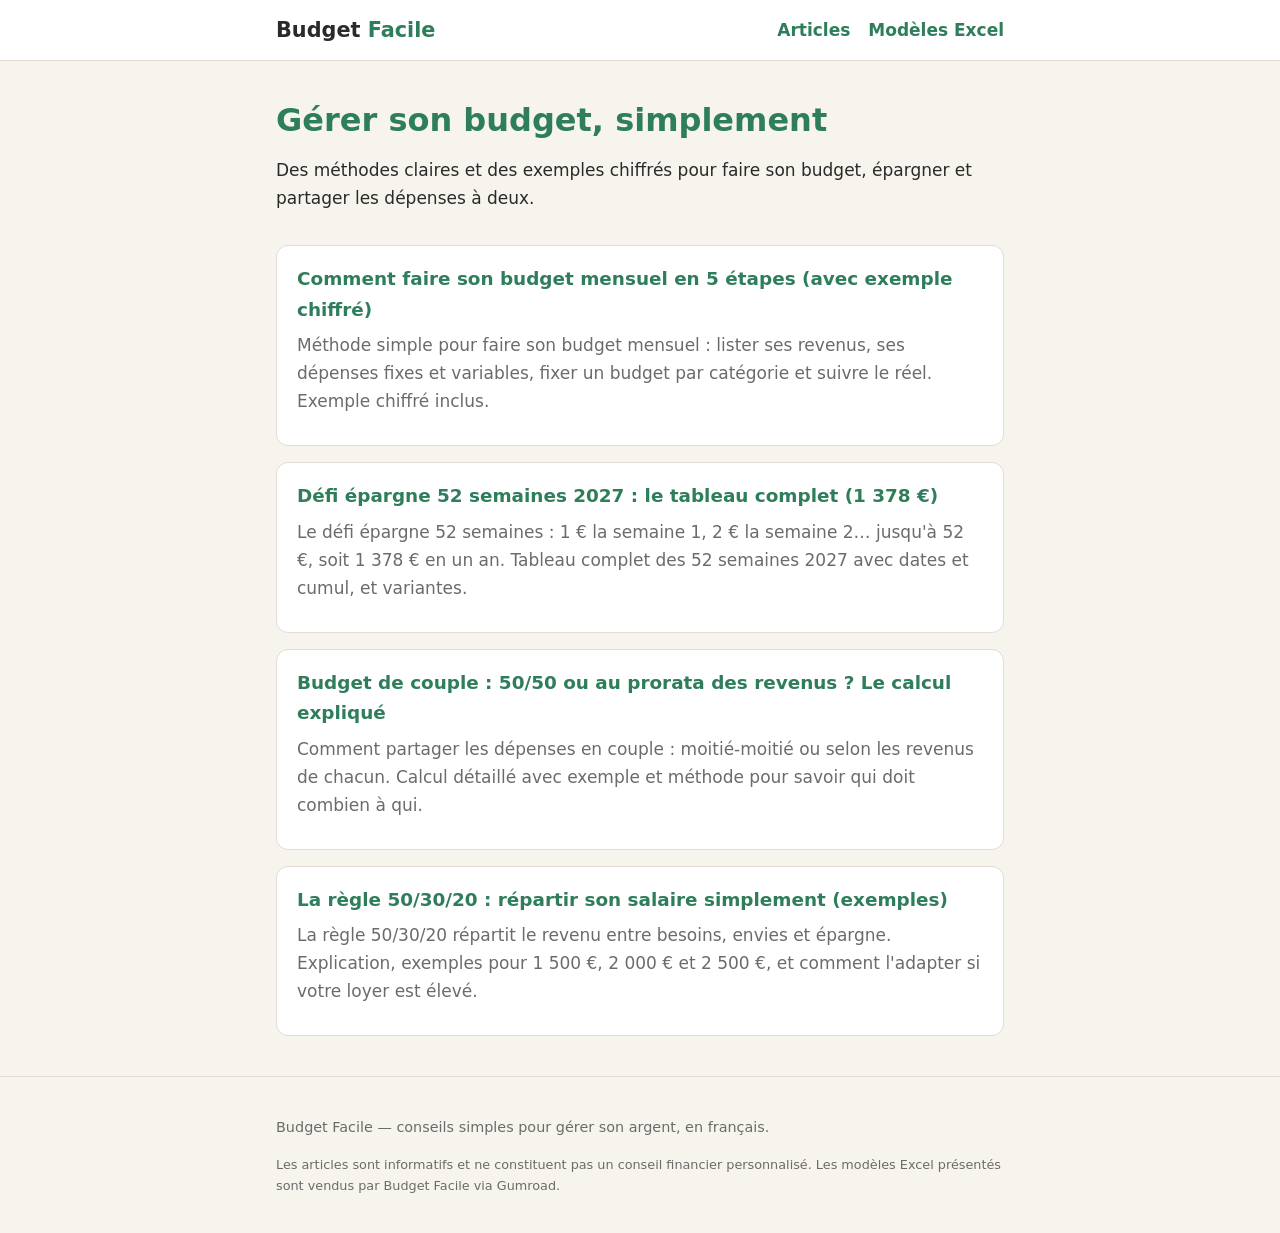
<file: index.html>
<!doctype html>
<html lang="fr">
<head>
<meta charset="utf-8">
<meta name="viewport" content="width=device-width, initial-scale=1">
<title>Budget Facile — conseils simples pour gérer son budget</title>
<meta name="description" content="Méthodes et exemples chiffrés pour faire son budget mensuel, épargner et gérer l&#x27;argent en couple.">
<link rel="canonical" href="https://budgetfacile.github.io/index.html">
<meta property="og:title" content="Budget Facile — conseils simples pour gérer son budget">
<meta property="og:description" content="Méthodes et exemples chiffrés pour faire son budget mensuel, épargner et gérer l&#x27;argent en couple.">
<meta property="og:type" content="website">
<link rel="stylesheet" href="style.css">
</head>
<body>
<header class="entete"><div class="conteneur">
<a class="logo" href="index.html">Budget <span>Facile</span></a>
<nav><a href="index.html">Articles</a><a href="modeles.html">Modèles Excel</a></nav>
</div></header>
<main class="conteneur">
<section class="intro"><h1>Gérer son budget, simplement</h1><p>Des méthodes claires et des exemples chiffrés pour faire son budget, épargner et partager les dépenses à deux.</p></section><section class="grille"><a class="carte" href="articles/comment-faire-son-budget-mensuel.html"><h2>Comment faire son budget mensuel en 5 étapes (avec exemple chiffré)</h2><p>Méthode simple pour faire son budget mensuel : lister ses revenus, ses dépenses fixes et variables, fixer un budget par catégorie et suivre le réel. Exemple chiffré inclus.</p></a><a class="carte" href="articles/defi-epargne-52-semaines.html"><h2>Défi épargne 52 semaines 2027 : le tableau complet (1 378 €)</h2><p>Le défi épargne 52 semaines : 1 € la semaine 1, 2 € la semaine 2… jusqu&#x27;à 52 €, soit 1 378 € en un an. Tableau complet des 52 semaines 2027 avec dates et cumul, et variantes.</p></a><a class="carte" href="articles/budget-couple-50-50-ou-prorata.html"><h2>Budget de couple : 50/50 ou au prorata des revenus ? Le calcul expliqué</h2><p>Comment partager les dépenses en couple : moitié-moitié ou selon les revenus de chacun. Calcul détaillé avec exemple et méthode pour savoir qui doit combien à qui.</p></a><a class="carte" href="articles/regle-50-30-20.html"><h2>La règle 50/30/20 : répartir son salaire simplement (exemples)</h2><p>La règle 50/30/20 répartit le revenu entre besoins, envies et épargne. Explication, exemples pour 1 500 €, 2 000 € et 2 500 €, et comment l&#x27;adapter si votre loyer est élevé.</p></a></section>
</main>
<footer class="pied"><div class="conteneur">
<p>Budget Facile — conseils simples pour gérer son argent, en français.</p>
<p class="petit">Les articles sont informatifs et ne constituent pas un conseil financier personnalisé.
Les modèles Excel présentés sont vendus par Budget Facile via Gumroad.</p>
</div></footer>
</body>
</html>
</file>
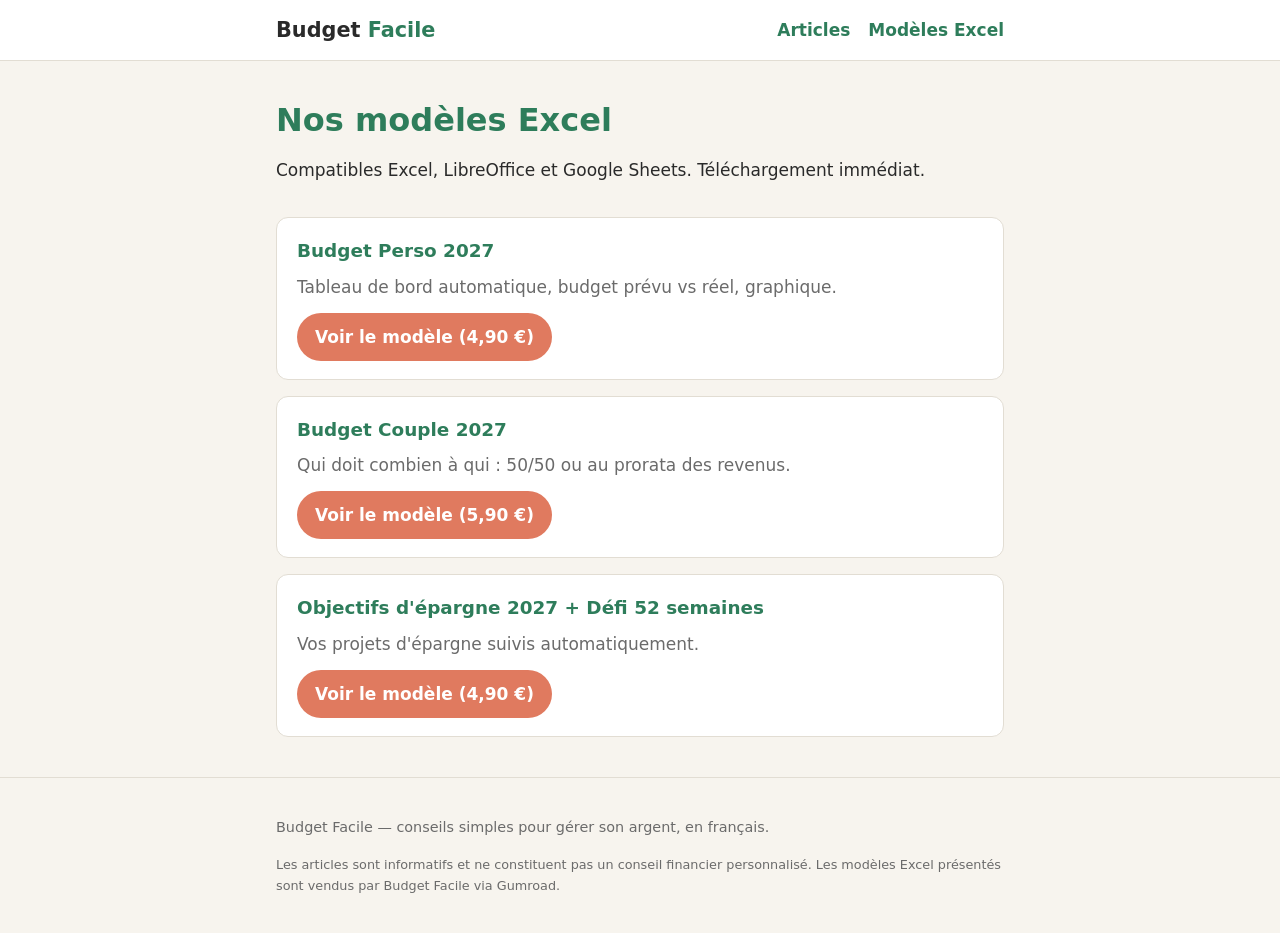
<file: modeles.html>
<!doctype html>
<html lang="fr">
<head>
<meta charset="utf-8">
<meta name="viewport" content="width=device-width, initial-scale=1">
<title>Modèles Excel de budget en français — Budget Facile</title>
<meta name="description" content="Modèles Excel prêts à l&#x27;emploi : budget perso, budget couple, objectifs d&#x27;épargne.">
<link rel="canonical" href="https://budgetfacile.github.io/modeles.html">
<meta property="og:title" content="Modèles Excel de budget en français — Budget Facile">
<meta property="og:description" content="Modèles Excel prêts à l&#x27;emploi : budget perso, budget couple, objectifs d&#x27;épargne.">
<meta property="og:type" content="website">
<link rel="stylesheet" href="style.css">
</head>
<body>
<header class="entete"><div class="conteneur">
<a class="logo" href="index.html">Budget <span>Facile</span></a>
<nav><a href="index.html">Articles</a><a href="modeles.html">Modèles Excel</a></nav>
</div></header>
<main class="conteneur">
<section class="intro"><h1>Nos modèles Excel</h1><p>Compatibles Excel, LibreOffice et Google Sheets. Téléchargement immédiat.</p></section><section class="grille"><div class="carte"><h2>Budget Perso 2027</h2><p>Tableau de bord automatique, budget prévu vs réel, graphique.</p><a class="bouton" href="https://killian862.gumroad.com/l/yvxxh">Voir le modèle (4,90 €)</a></div><div class="carte"><h2>Budget Couple 2027</h2><p>Qui doit combien à qui : 50/50 ou au prorata des revenus.</p><a class="bouton" href="https://killian862.gumroad.com/l/vuuox">Voir le modèle (5,90 €)</a></div><div class="carte"><h2>Objectifs d&#x27;épargne 2027 + Défi 52 semaines</h2><p>Vos projets d&#x27;épargne suivis automatiquement.</p><a class="bouton" href="https://killian862.gumroad.com/l/zaabhp">Voir le modèle (4,90 €)</a></div></section>
</main>
<footer class="pied"><div class="conteneur">
<p>Budget Facile — conseils simples pour gérer son argent, en français.</p>
<p class="petit">Les articles sont informatifs et ne constituent pas un conseil financier personnalisé.
Les modèles Excel présentés sont vendus par Budget Facile via Gumroad.</p>
</div></footer>
</body>
</html>
</file>
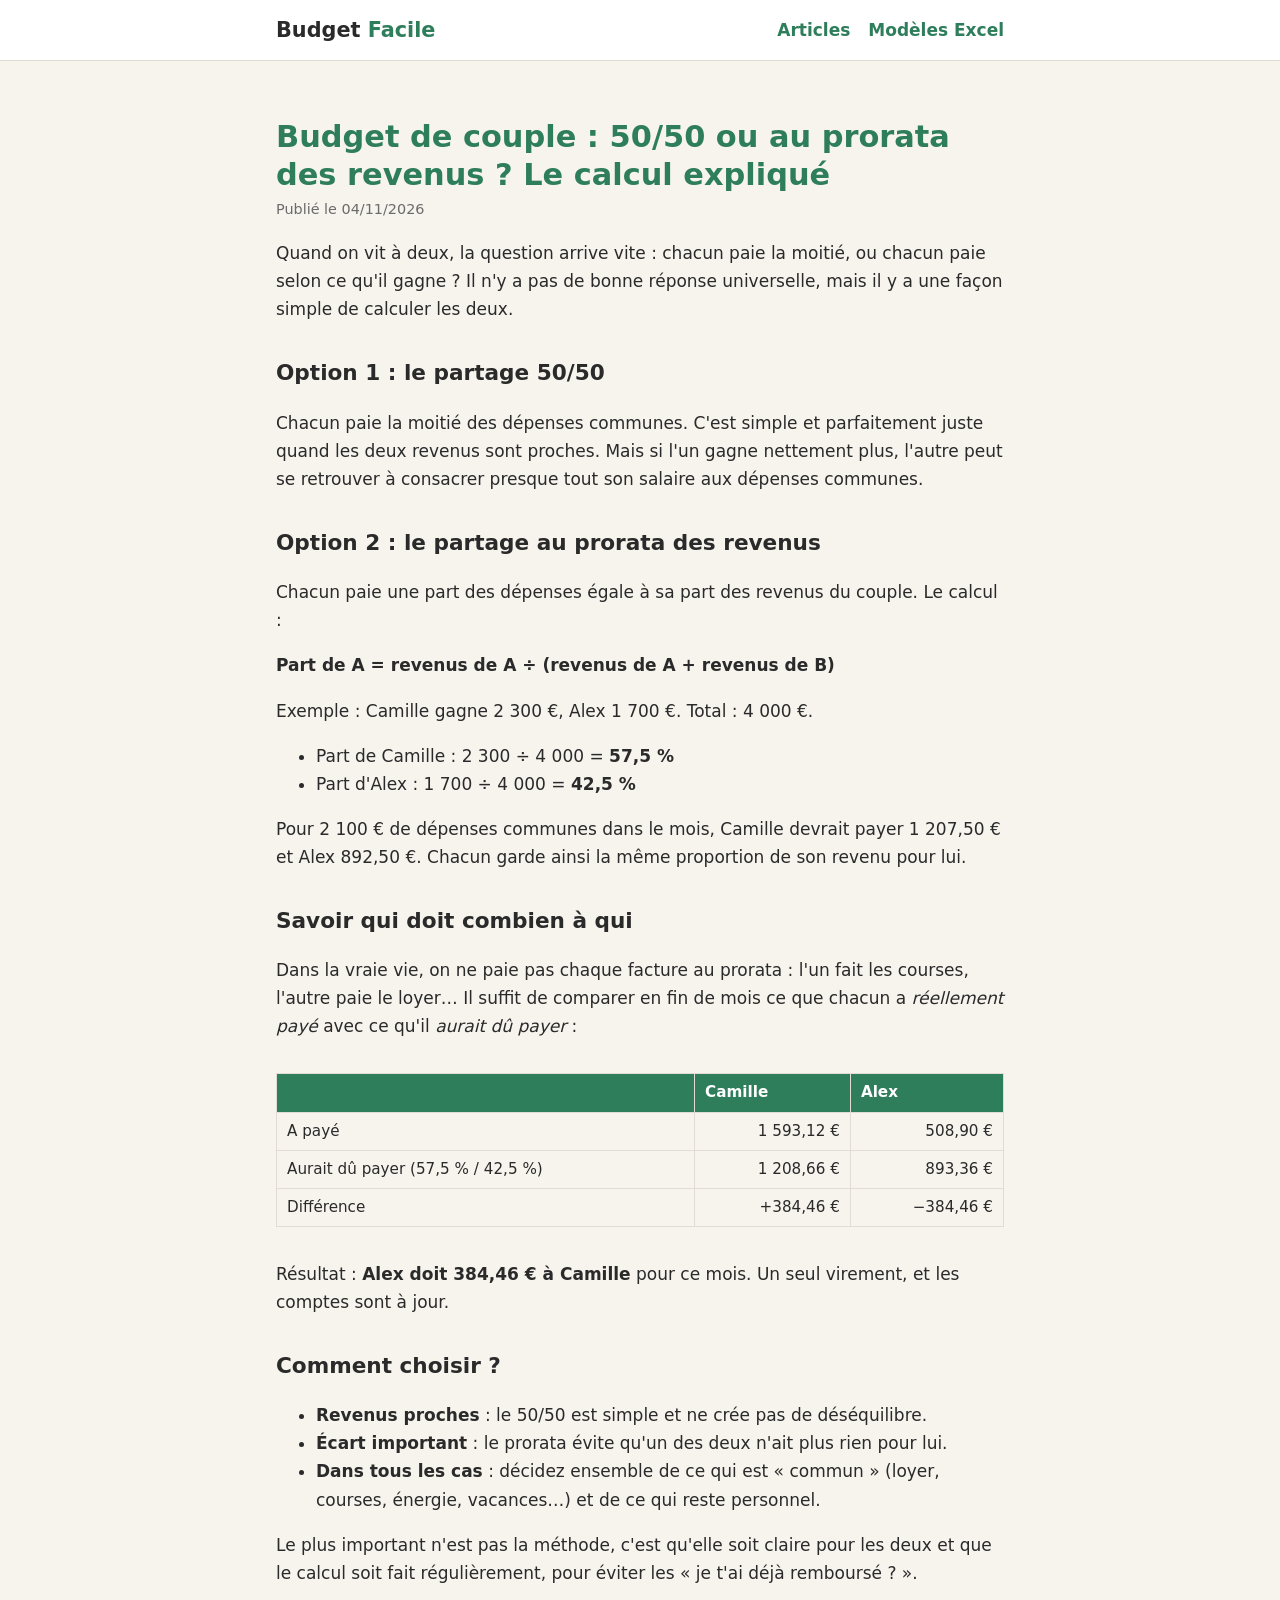
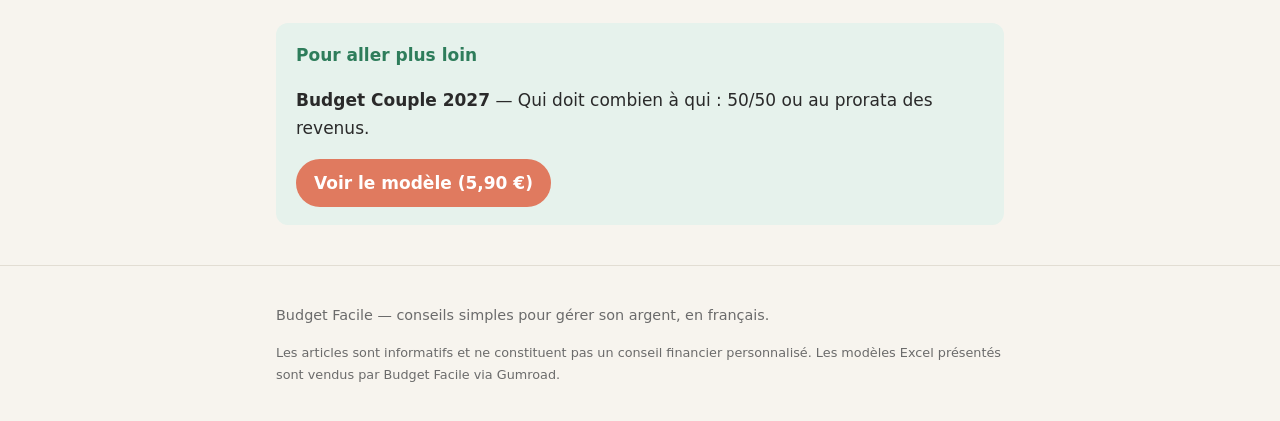
<file: articles/budget-couple-50-50-ou-prorata.html>
<!doctype html>
<html lang="fr">
<head>
<meta charset="utf-8">
<meta name="viewport" content="width=device-width, initial-scale=1">
<title>Budget de couple : 50/50 ou au prorata des revenus ? Le calcul expliqué</title>
<meta name="description" content="Comment partager les dépenses en couple : moitié-moitié ou selon les revenus de chacun. Calcul détaillé avec exemple et méthode pour savoir qui doit combien à qui.">
<link rel="canonical" href="https://budgetfacile.github.io/articles/budget-couple-50-50-ou-prorata.html">
<meta property="og:title" content="Budget de couple : 50/50 ou au prorata des revenus ? Le calcul expliqué">
<meta property="og:description" content="Comment partager les dépenses en couple : moitié-moitié ou selon les revenus de chacun. Calcul détaillé avec exemple et méthode pour savoir qui doit combien à qui.">
<meta property="og:type" content="article">
<link rel="stylesheet" href="../style.css">
</head>
<body>
<header class="entete"><div class="conteneur">
<a class="logo" href="../index.html">Budget <span>Facile</span></a>
<nav><a href="../index.html">Articles</a><a href="../modeles.html">Modèles Excel</a></nav>
</div></header>
<main class="conteneur">
<article class="article"><h1>Budget de couple : 50/50 ou au prorata des revenus ? Le calcul expliqué</h1><p class="date">Publié le 04/11/2026</p><p>Quand on vit à deux, la question arrive vite : chacun paie la moitié, ou chacun paie selon ce qu'il
gagne ? Il n'y a pas de bonne réponse universelle, mais il y a une façon simple de calculer les deux.</p>

<h2>Option 1 : le partage 50/50</h2>
<p>Chacun paie la moitié des dépenses communes. C'est simple et parfaitement juste quand les deux
revenus sont proches. Mais si l'un gagne nettement plus, l'autre peut se retrouver à consacrer
presque tout son salaire aux dépenses communes.</p>

<h2>Option 2 : le partage au prorata des revenus</h2>
<p>Chacun paie une part des dépenses égale à sa part des revenus du couple. Le calcul :</p>
<p><strong>Part de A = revenus de A ÷ (revenus de A + revenus de B)</strong></p>
<p>Exemple : Camille gagne 2 300 €, Alex 1 700 €. Total : 4 000 €.</p>
<ul>
<li>Part de Camille : 2 300 ÷ 4 000 = <strong>57,5 %</strong></li>
<li>Part d'Alex : 1 700 ÷ 4 000 = <strong>42,5 %</strong></li>
</ul>
<p>Pour 2 100 € de dépenses communes dans le mois, Camille devrait payer 1 207,50 € et Alex
892,50 €. Chacun garde ainsi la même proportion de son revenu pour lui.</p>

<h2>Savoir qui doit combien à qui</h2>
<p>Dans la vraie vie, on ne paie pas chaque facture au prorata : l'un fait les courses, l'autre paie le
loyer… Il suffit de comparer en fin de mois ce que chacun a <em>réellement payé</em> avec ce qu'il
<em>aurait dû payer</em> :</p>
<div class="tableau-defile"><table>
<tr><th></th><th>Camille</th><th>Alex</th></tr>
<tr><td>A payé</td><td class="n">1 593,12 €</td><td class="n">508,90 €</td></tr>
<tr><td>Aurait dû payer (57,5 % / 42,5 %)</td><td class="n">1 208,66 €</td><td class="n">893,36 €</td></tr>
<tr><td>Différence</td><td class="n">+384,46 €</td><td class="n">−384,46 €</td></tr>
</table></div>
<p>Résultat : <strong>Alex doit 384,46 € à Camille</strong> pour ce mois. Un seul virement, et les
comptes sont à jour.</p>

<h2>Comment choisir ?</h2>
<ul>
<li><strong>Revenus proches</strong> : le 50/50 est simple et ne crée pas de déséquilibre.</li>
<li><strong>Écart important</strong> : le prorata évite qu'un des deux n'ait plus rien pour lui.</li>
<li><strong>Dans tous les cas</strong> : décidez ensemble de ce qui est « commun » (loyer, courses,
énergie, vacances…) et de ce qui reste personnel.</li>
</ul>
<p>Le plus important n'est pas la méthode, c'est qu'elle soit claire pour les deux et que le calcul
soit fait régulièrement, pour éviter les « je t'ai déjà remboursé ? ».</p><aside class="encart"><p class="encart-titre">Pour aller plus loin</p><p><strong>Budget Couple 2027</strong> — Qui doit combien à qui : 50/50 ou au prorata des revenus.</p><a class="bouton" href="https://killian862.gumroad.com/l/vuuox">Voir le modèle (5,90 €)</a></aside></article>
</main>
<footer class="pied"><div class="conteneur">
<p>Budget Facile — conseils simples pour gérer son argent, en français.</p>
<p class="petit">Les articles sont informatifs et ne constituent pas un conseil financier personnalisé.
Les modèles Excel présentés sont vendus par Budget Facile via Gumroad.</p>
</div></footer>
</body>
</html>
</file>
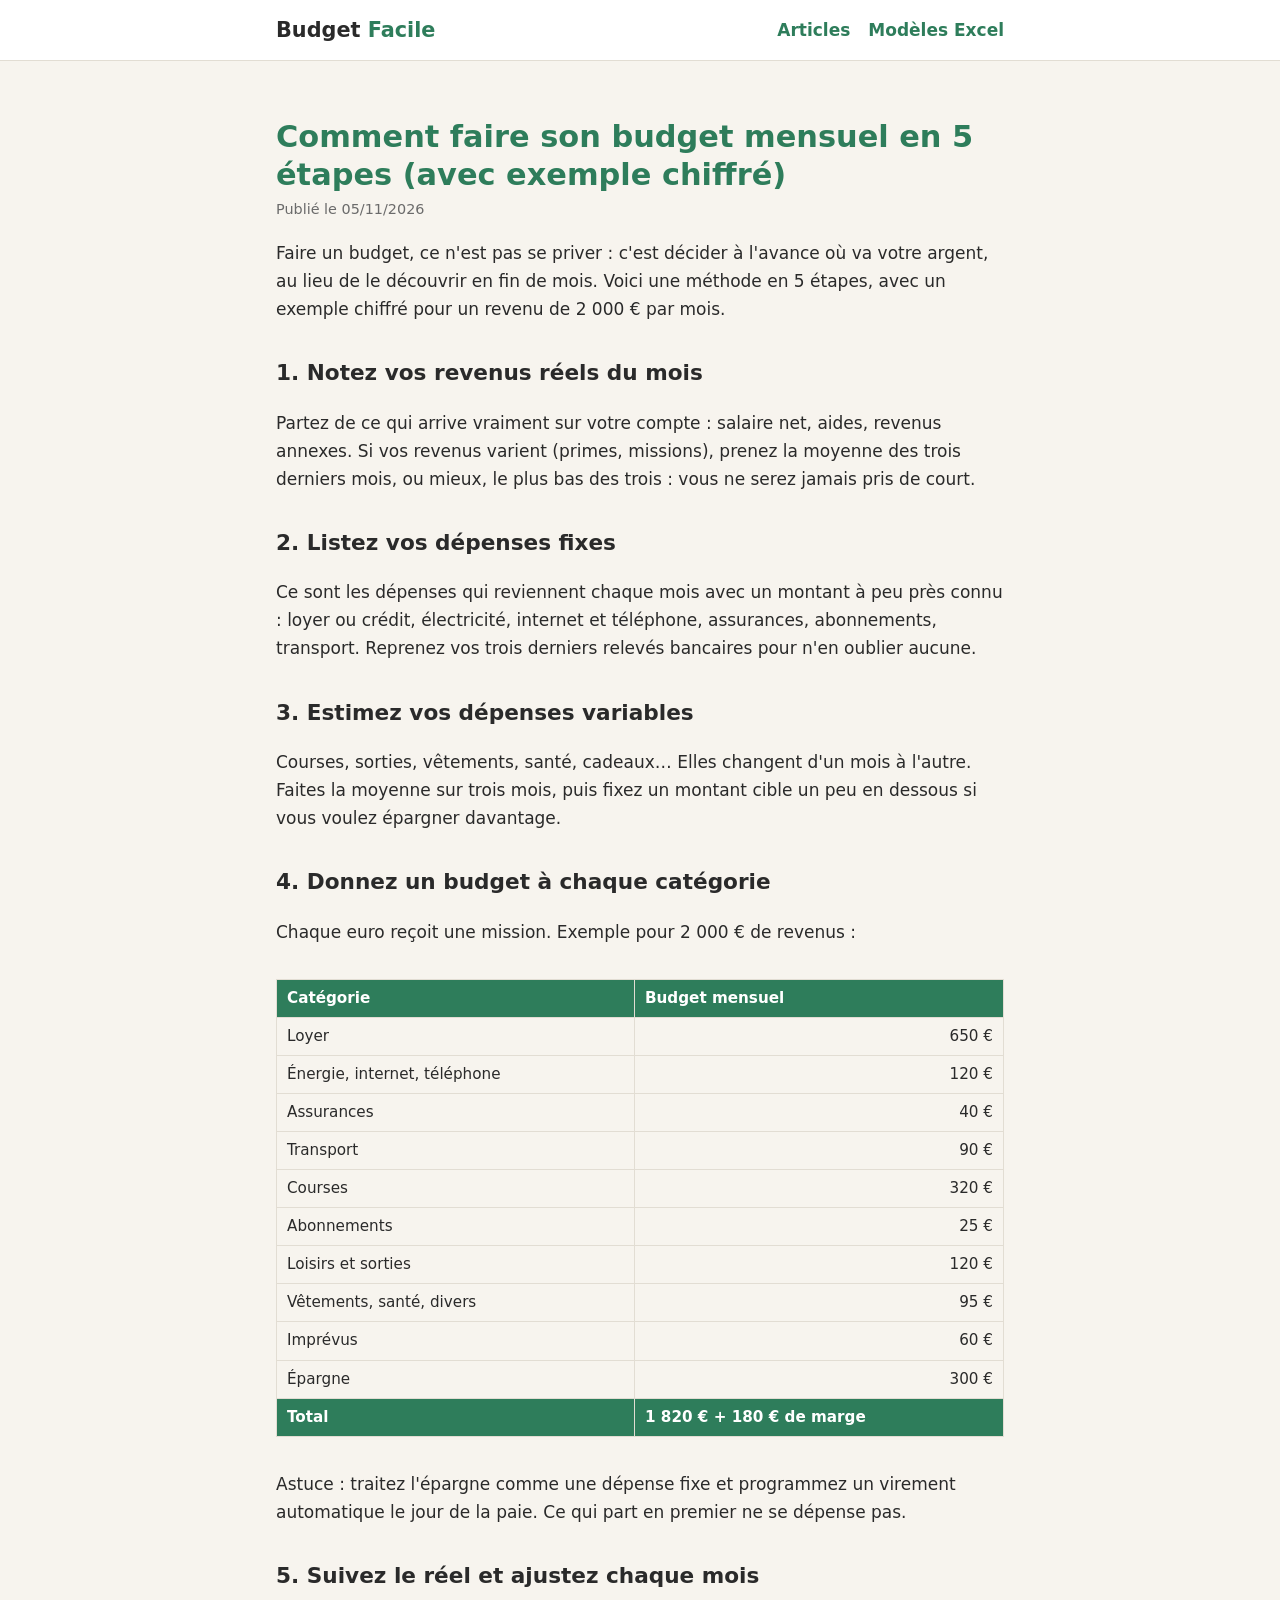
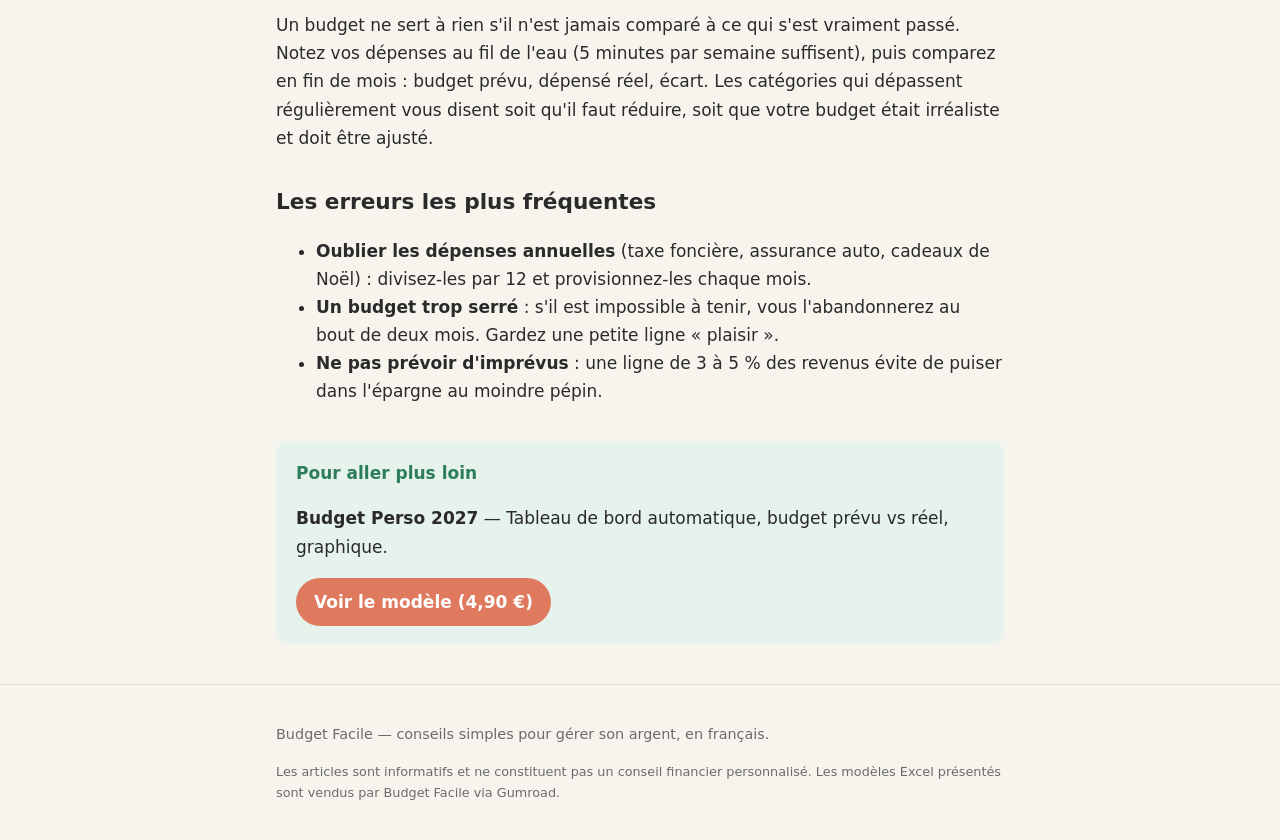
<file: articles/comment-faire-son-budget-mensuel.html>
<!doctype html>
<html lang="fr">
<head>
<meta charset="utf-8">
<meta name="viewport" content="width=device-width, initial-scale=1">
<title>Comment faire son budget mensuel en 5 étapes (avec exemple chiffré)</title>
<meta name="description" content="Méthode simple pour faire son budget mensuel : lister ses revenus, ses dépenses fixes et variables, fixer un budget par catégorie et suivre le réel. Exemple chiffré inclus.">
<link rel="canonical" href="https://budgetfacile.github.io/articles/comment-faire-son-budget-mensuel.html">
<meta property="og:title" content="Comment faire son budget mensuel en 5 étapes (avec exemple chiffré)">
<meta property="og:description" content="Méthode simple pour faire son budget mensuel : lister ses revenus, ses dépenses fixes et variables, fixer un budget par catégorie et suivre le réel. Exemple chiffré inclus.">
<meta property="og:type" content="article">
<link rel="stylesheet" href="../style.css">
</head>
<body>
<header class="entete"><div class="conteneur">
<a class="logo" href="../index.html">Budget <span>Facile</span></a>
<nav><a href="../index.html">Articles</a><a href="../modeles.html">Modèles Excel</a></nav>
</div></header>
<main class="conteneur">
<article class="article"><h1>Comment faire son budget mensuel en 5 étapes (avec exemple chiffré)</h1><p class="date">Publié le 05/11/2026</p><p>Faire un budget, ce n'est pas se priver : c'est décider à l'avance où va votre argent, au lieu de le
découvrir en fin de mois. Voici une méthode en 5 étapes, avec un exemple chiffré pour un revenu de
2 000 € par mois.</p>

<h2>1. Notez vos revenus réels du mois</h2>
<p>Partez de ce qui arrive vraiment sur votre compte : salaire net, aides, revenus annexes. Si vos
revenus varient (primes, missions), prenez la moyenne des trois derniers mois, ou mieux, le plus bas
des trois : vous ne serez jamais pris de court.</p>

<h2>2. Listez vos dépenses fixes</h2>
<p>Ce sont les dépenses qui reviennent chaque mois avec un montant à peu près connu : loyer ou crédit,
électricité, internet et téléphone, assurances, abonnements, transport. Reprenez vos trois derniers
relevés bancaires pour n'en oublier aucune.</p>

<h2>3. Estimez vos dépenses variables</h2>
<p>Courses, sorties, vêtements, santé, cadeaux… Elles changent d'un mois à l'autre. Faites la moyenne
sur trois mois, puis fixez un montant cible un peu en dessous si vous voulez épargner davantage.</p>

<h2>4. Donnez un budget à chaque catégorie</h2>
<p>Chaque euro reçoit une mission. Exemple pour 2 000 € de revenus :</p>
<div class="tableau-defile"><table>
<tr><th>Catégorie</th><th>Budget mensuel</th></tr>
<tr><td>Loyer</td><td class="n">650 €</td></tr>
<tr><td>Énergie, internet, téléphone</td><td class="n">120 €</td></tr>
<tr><td>Assurances</td><td class="n">40 €</td></tr>
<tr><td>Transport</td><td class="n">90 €</td></tr>
<tr><td>Courses</td><td class="n">320 €</td></tr>
<tr><td>Abonnements</td><td class="n">25 €</td></tr>
<tr><td>Loisirs et sorties</td><td class="n">120 €</td></tr>
<tr><td>Vêtements, santé, divers</td><td class="n">95 €</td></tr>
<tr><td>Imprévus</td><td class="n">60 €</td></tr>
<tr><td>Épargne</td><td class="n">300 €</td></tr>
<tr><th>Total</th><th>1 820 € + 180 € de marge</th></tr>
</table></div>
<p>Astuce : traitez l'épargne comme une dépense fixe et programmez un virement automatique le jour de
la paie. Ce qui part en premier ne se dépense pas.</p>

<h2>5. Suivez le réel et ajustez chaque mois</h2>
<p>Un budget ne sert à rien s'il n'est jamais comparé à ce qui s'est vraiment passé. Notez vos dépenses
au fil de l'eau (5 minutes par semaine suffisent), puis comparez en fin de mois : budget prévu, dépensé
réel, écart. Les catégories qui dépassent régulièrement vous disent soit qu'il faut réduire, soit que
votre budget était irréaliste et doit être ajusté.</p>

<h2>Les erreurs les plus fréquentes</h2>
<ul>
<li><strong>Oublier les dépenses annuelles</strong> (taxe foncière, assurance auto, cadeaux de Noël) :
divisez-les par 12 et provisionnez-les chaque mois.</li>
<li><strong>Un budget trop serré</strong> : s'il est impossible à tenir, vous l'abandonnerez au bout de
deux mois. Gardez une petite ligne « plaisir ».</li>
<li><strong>Ne pas prévoir d'imprévus</strong> : une ligne de 3 à 5 % des revenus évite de puiser dans
l'épargne au moindre pépin.</li>
</ul><aside class="encart"><p class="encart-titre">Pour aller plus loin</p><p><strong>Budget Perso 2027</strong> — Tableau de bord automatique, budget prévu vs réel, graphique.</p><a class="bouton" href="https://killian862.gumroad.com/l/yvxxh">Voir le modèle (4,90 €)</a></aside></article>
</main>
<footer class="pied"><div class="conteneur">
<p>Budget Facile — conseils simples pour gérer son argent, en français.</p>
<p class="petit">Les articles sont informatifs et ne constituent pas un conseil financier personnalisé.
Les modèles Excel présentés sont vendus par Budget Facile via Gumroad.</p>
</div></footer>
</body>
</html>
</file>
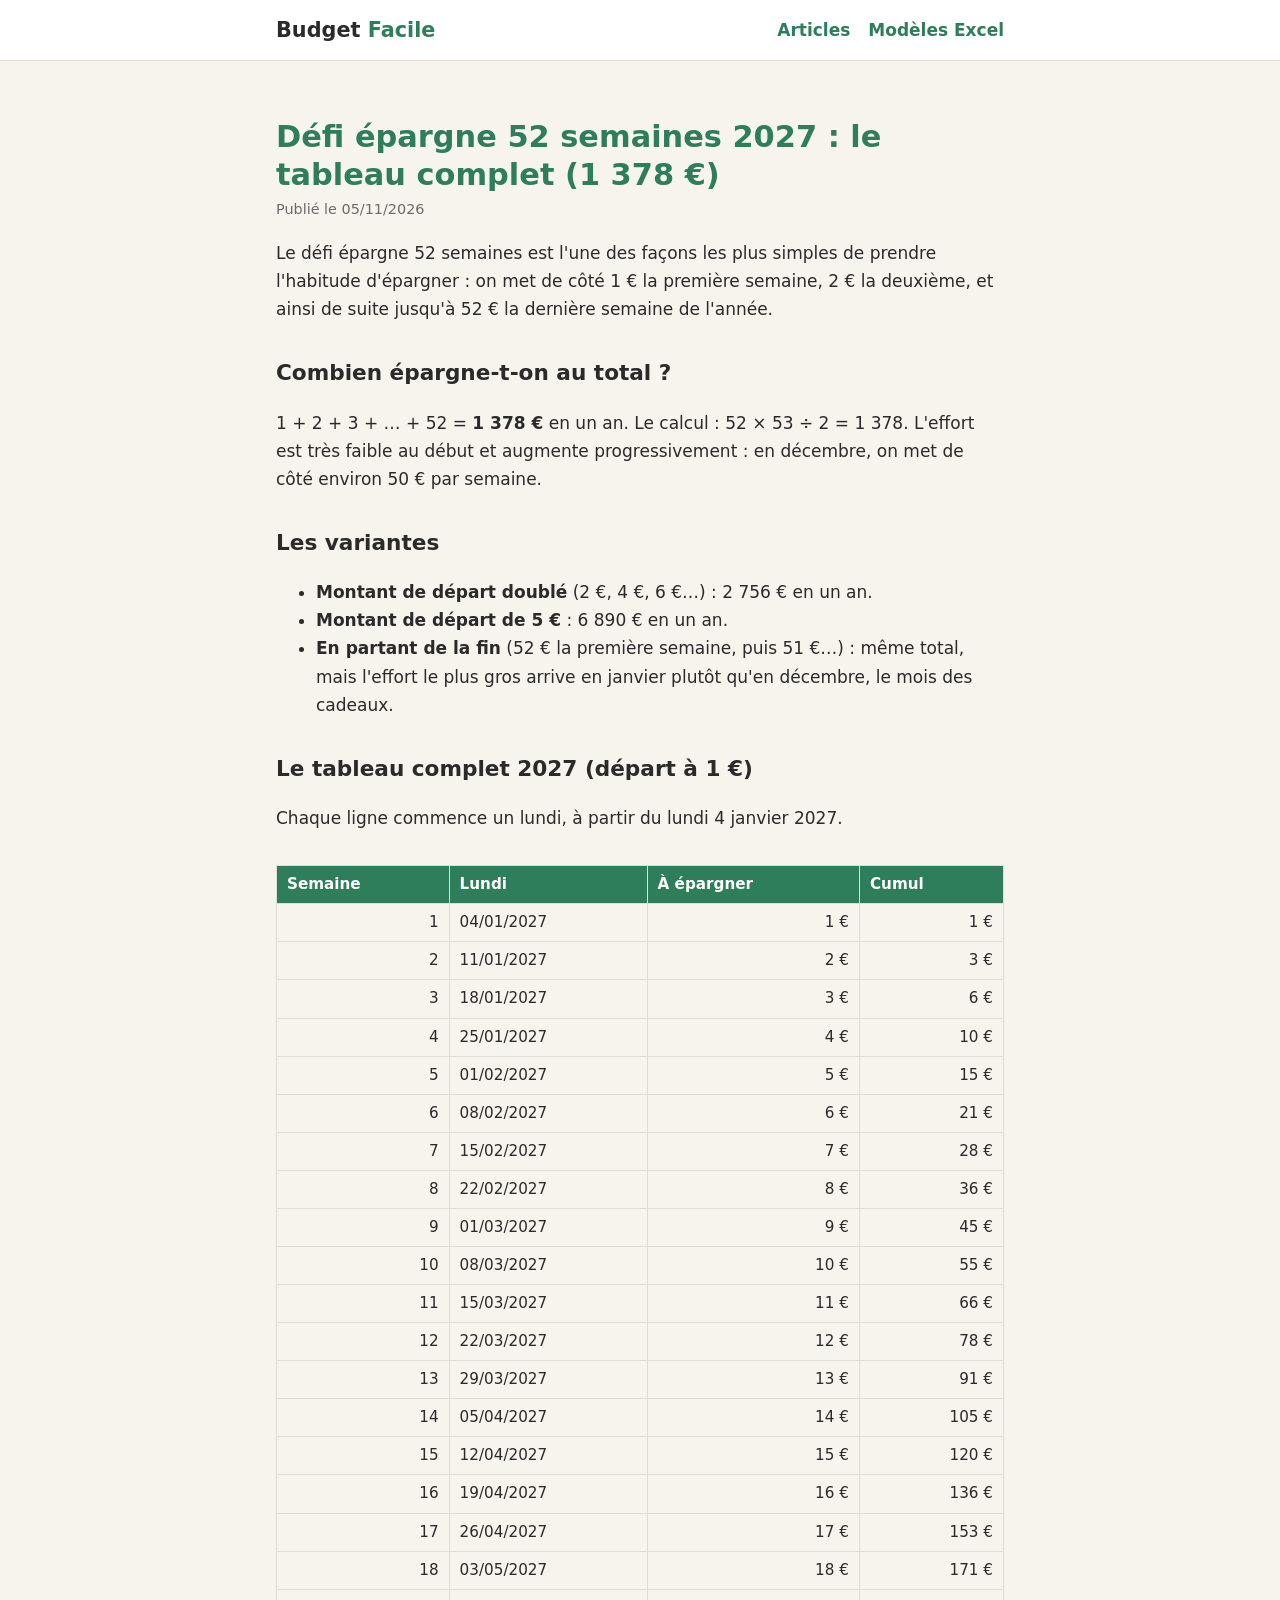
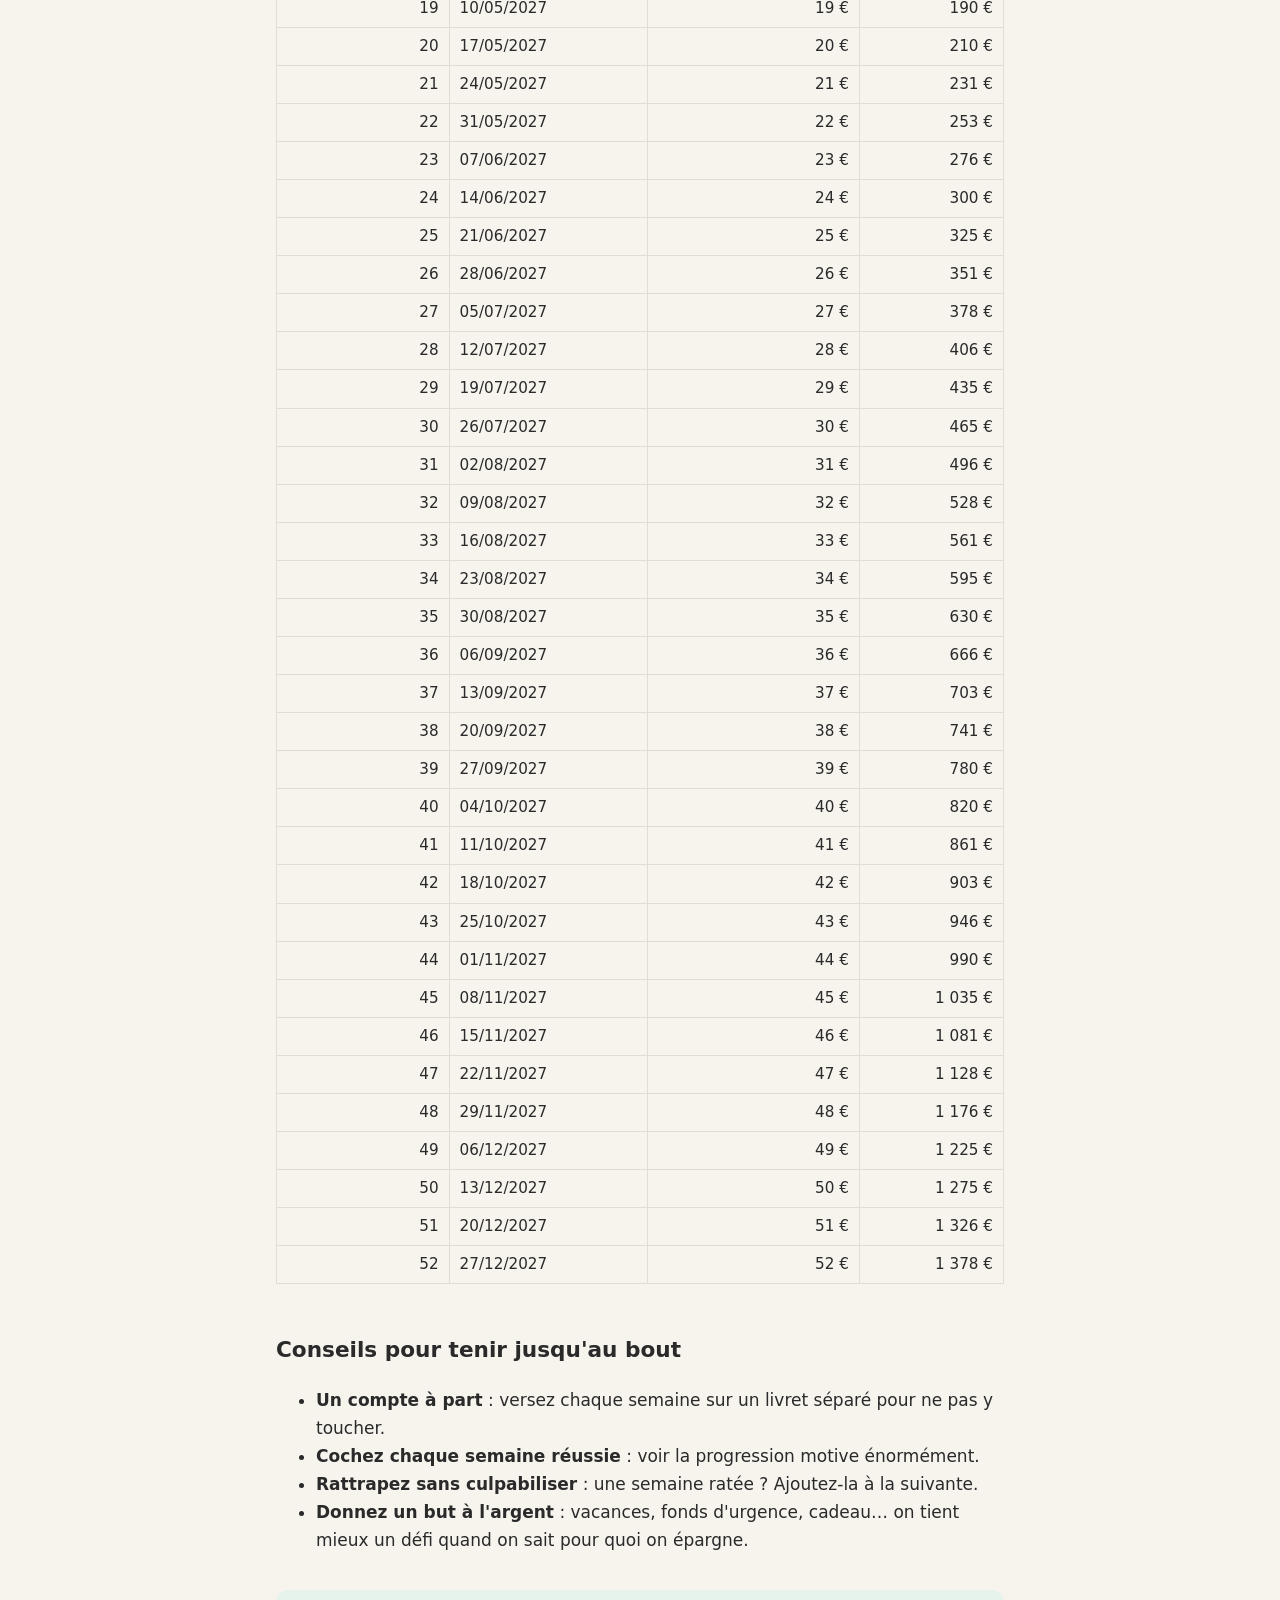
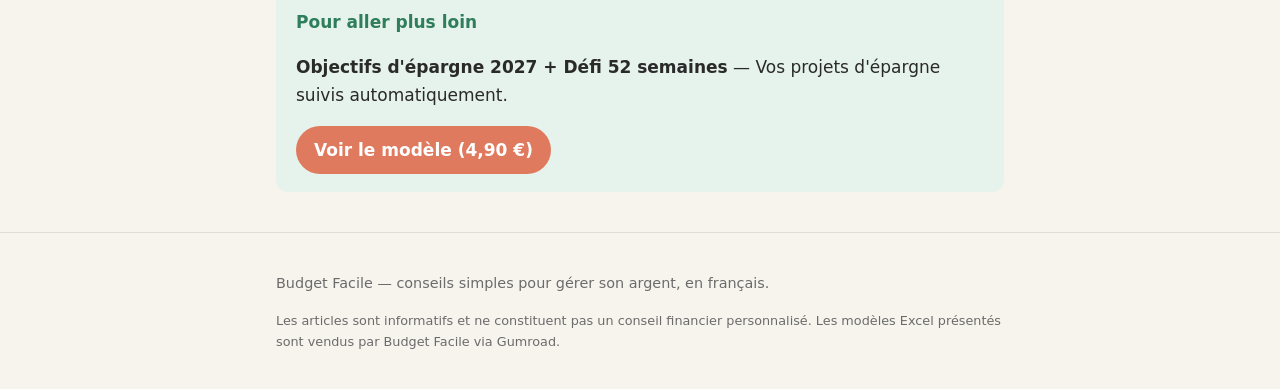
<file: articles/defi-epargne-52-semaines.html>
<!doctype html>
<html lang="fr">
<head>
<meta charset="utf-8">
<meta name="viewport" content="width=device-width, initial-scale=1">
<title>Défi épargne 52 semaines 2027 : le tableau complet (1 378 €)</title>
<meta name="description" content="Le défi épargne 52 semaines : 1 € la semaine 1, 2 € la semaine 2… jusqu&#x27;à 52 €, soit 1 378 € en un an. Tableau complet des 52 semaines 2027 avec dates et cumul, et variantes.">
<link rel="canonical" href="https://budgetfacile.github.io/articles/defi-epargne-52-semaines.html">
<meta property="og:title" content="Défi épargne 52 semaines 2027 : le tableau complet (1 378 €)">
<meta property="og:description" content="Le défi épargne 52 semaines : 1 € la semaine 1, 2 € la semaine 2… jusqu&#x27;à 52 €, soit 1 378 € en un an. Tableau complet des 52 semaines 2027 avec dates et cumul, et variantes.">
<meta property="og:type" content="article">
<link rel="stylesheet" href="../style.css">
</head>
<body>
<header class="entete"><div class="conteneur">
<a class="logo" href="../index.html">Budget <span>Facile</span></a>
<nav><a href="../index.html">Articles</a><a href="../modeles.html">Modèles Excel</a></nav>
</div></header>
<main class="conteneur">
<article class="article"><h1>Défi épargne 52 semaines 2027 : le tableau complet (1 378 €)</h1><p class="date">Publié le 05/11/2026</p><p>Le défi épargne 52 semaines est l'une des façons les plus simples de prendre l'habitude d'épargner :
on met de côté 1 € la première semaine, 2 € la deuxième, et ainsi de suite jusqu'à 52 € la dernière
semaine de l'année.</p>

<h2>Combien épargne-t-on au total ?</h2>
<p>1 + 2 + 3 + … + 52 = <strong>1 378 €</strong> en un an. Le calcul : 52 × 53 ÷ 2 = 1 378. L'effort
est très faible au début et augmente progressivement : en décembre, on met de côté environ 50 € par
semaine.</p>

<h2>Les variantes</h2>
<ul>
<li><strong>Montant de départ doublé</strong> (2 €, 4 €, 6 €…) : 2 756 € en un an.</li>
<li><strong>Montant de départ de 5 €</strong> : 6 890 € en un an.</li>
<li><strong>En partant de la fin</strong> (52 € la première semaine, puis 51 €…) : même total, mais
l'effort le plus gros arrive en janvier plutôt qu'en décembre, le mois des cadeaux.</li>
</ul>

<h2>Le tableau complet 2027 (départ à 1 €)</h2>
<p>Chaque ligne commence un lundi, à partir du lundi 4 janvier 2027.</p>
<div class="tableau-defile"><table>
<tr><th>Semaine</th><th>Lundi</th><th>À épargner</th><th>Cumul</th></tr>
<tr><td class="n">1</td><td>04/01/2027</td><td class="n">1 €</td><td class="n">1 €</td></tr><tr><td class="n">2</td><td>11/01/2027</td><td class="n">2 €</td><td class="n">3 €</td></tr><tr><td class="n">3</td><td>18/01/2027</td><td class="n">3 €</td><td class="n">6 €</td></tr><tr><td class="n">4</td><td>25/01/2027</td><td class="n">4 €</td><td class="n">10 €</td></tr><tr><td class="n">5</td><td>01/02/2027</td><td class="n">5 €</td><td class="n">15 €</td></tr><tr><td class="n">6</td><td>08/02/2027</td><td class="n">6 €</td><td class="n">21 €</td></tr><tr><td class="n">7</td><td>15/02/2027</td><td class="n">7 €</td><td class="n">28 €</td></tr><tr><td class="n">8</td><td>22/02/2027</td><td class="n">8 €</td><td class="n">36 €</td></tr><tr><td class="n">9</td><td>01/03/2027</td><td class="n">9 €</td><td class="n">45 €</td></tr><tr><td class="n">10</td><td>08/03/2027</td><td class="n">10 €</td><td class="n">55 €</td></tr><tr><td class="n">11</td><td>15/03/2027</td><td class="n">11 €</td><td class="n">66 €</td></tr><tr><td class="n">12</td><td>22/03/2027</td><td class="n">12 €</td><td class="n">78 €</td></tr><tr><td class="n">13</td><td>29/03/2027</td><td class="n">13 €</td><td class="n">91 €</td></tr><tr><td class="n">14</td><td>05/04/2027</td><td class="n">14 €</td><td class="n">105 €</td></tr><tr><td class="n">15</td><td>12/04/2027</td><td class="n">15 €</td><td class="n">120 €</td></tr><tr><td class="n">16</td><td>19/04/2027</td><td class="n">16 €</td><td class="n">136 €</td></tr><tr><td class="n">17</td><td>26/04/2027</td><td class="n">17 €</td><td class="n">153 €</td></tr><tr><td class="n">18</td><td>03/05/2027</td><td class="n">18 €</td><td class="n">171 €</td></tr><tr><td class="n">19</td><td>10/05/2027</td><td class="n">19 €</td><td class="n">190 €</td></tr><tr><td class="n">20</td><td>17/05/2027</td><td class="n">20 €</td><td class="n">210 €</td></tr><tr><td class="n">21</td><td>24/05/2027</td><td class="n">21 €</td><td class="n">231 €</td></tr><tr><td class="n">22</td><td>31/05/2027</td><td class="n">22 €</td><td class="n">253 €</td></tr><tr><td class="n">23</td><td>07/06/2027</td><td class="n">23 €</td><td class="n">276 €</td></tr><tr><td class="n">24</td><td>14/06/2027</td><td class="n">24 €</td><td class="n">300 €</td></tr><tr><td class="n">25</td><td>21/06/2027</td><td class="n">25 €</td><td class="n">325 €</td></tr><tr><td class="n">26</td><td>28/06/2027</td><td class="n">26 €</td><td class="n">351 €</td></tr><tr><td class="n">27</td><td>05/07/2027</td><td class="n">27 €</td><td class="n">378 €</td></tr><tr><td class="n">28</td><td>12/07/2027</td><td class="n">28 €</td><td class="n">406 €</td></tr><tr><td class="n">29</td><td>19/07/2027</td><td class="n">29 €</td><td class="n">435 €</td></tr><tr><td class="n">30</td><td>26/07/2027</td><td class="n">30 €</td><td class="n">465 €</td></tr><tr><td class="n">31</td><td>02/08/2027</td><td class="n">31 €</td><td class="n">496 €</td></tr><tr><td class="n">32</td><td>09/08/2027</td><td class="n">32 €</td><td class="n">528 €</td></tr><tr><td class="n">33</td><td>16/08/2027</td><td class="n">33 €</td><td class="n">561 €</td></tr><tr><td class="n">34</td><td>23/08/2027</td><td class="n">34 €</td><td class="n">595 €</td></tr><tr><td class="n">35</td><td>30/08/2027</td><td class="n">35 €</td><td class="n">630 €</td></tr><tr><td class="n">36</td><td>06/09/2027</td><td class="n">36 €</td><td class="n">666 €</td></tr><tr><td class="n">37</td><td>13/09/2027</td><td class="n">37 €</td><td class="n">703 €</td></tr><tr><td class="n">38</td><td>20/09/2027</td><td class="n">38 €</td><td class="n">741 €</td></tr><tr><td class="n">39</td><td>27/09/2027</td><td class="n">39 €</td><td class="n">780 €</td></tr><tr><td class="n">40</td><td>04/10/2027</td><td class="n">40 €</td><td class="n">820 €</td></tr><tr><td class="n">41</td><td>11/10/2027</td><td class="n">41 €</td><td class="n">861 €</td></tr><tr><td class="n">42</td><td>18/10/2027</td><td class="n">42 €</td><td class="n">903 €</td></tr><tr><td class="n">43</td><td>25/10/2027</td><td class="n">43 €</td><td class="n">946 €</td></tr><tr><td class="n">44</td><td>01/11/2027</td><td class="n">44 €</td><td class="n">990 €</td></tr><tr><td class="n">45</td><td>08/11/2027</td><td class="n">45 €</td><td class="n">1 035 €</td></tr><tr><td class="n">46</td><td>15/11/2027</td><td class="n">46 €</td><td class="n">1 081 €</td></tr><tr><td class="n">47</td><td>22/11/2027</td><td class="n">47 €</td><td class="n">1 128 €</td></tr><tr><td class="n">48</td><td>29/11/2027</td><td class="n">48 €</td><td class="n">1 176 €</td></tr><tr><td class="n">49</td><td>06/12/2027</td><td class="n">49 €</td><td class="n">1 225 €</td></tr><tr><td class="n">50</td><td>13/12/2027</td><td class="n">50 €</td><td class="n">1 275 €</td></tr><tr><td class="n">51</td><td>20/12/2027</td><td class="n">51 €</td><td class="n">1 326 €</td></tr><tr><td class="n">52</td><td>27/12/2027</td><td class="n">52 €</td><td class="n">1 378 €</td></tr>
</table></div>

<h2>Conseils pour tenir jusqu'au bout</h2>
<ul>
<li><strong>Un compte à part</strong> : versez chaque semaine sur un livret séparé pour ne pas y
toucher.</li>
<li><strong>Cochez chaque semaine réussie</strong> : voir la progression motive énormément.</li>
<li><strong>Rattrapez sans culpabiliser</strong> : une semaine ratée ? Ajoutez-la à la suivante.</li>
<li><strong>Donnez un but à l'argent</strong> : vacances, fonds d'urgence, cadeau… on tient mieux un
défi quand on sait pour quoi on épargne.</li>
</ul><aside class="encart"><p class="encart-titre">Pour aller plus loin</p><p><strong>Objectifs d&#x27;épargne 2027 + Défi 52 semaines</strong> — Vos projets d&#x27;épargne suivis automatiquement.</p><a class="bouton" href="https://killian862.gumroad.com/l/zaabhp">Voir le modèle (4,90 €)</a></aside></article>
</main>
<footer class="pied"><div class="conteneur">
<p>Budget Facile — conseils simples pour gérer son argent, en français.</p>
<p class="petit">Les articles sont informatifs et ne constituent pas un conseil financier personnalisé.
Les modèles Excel présentés sont vendus par Budget Facile via Gumroad.</p>
</div></footer>
</body>
</html>
</file>
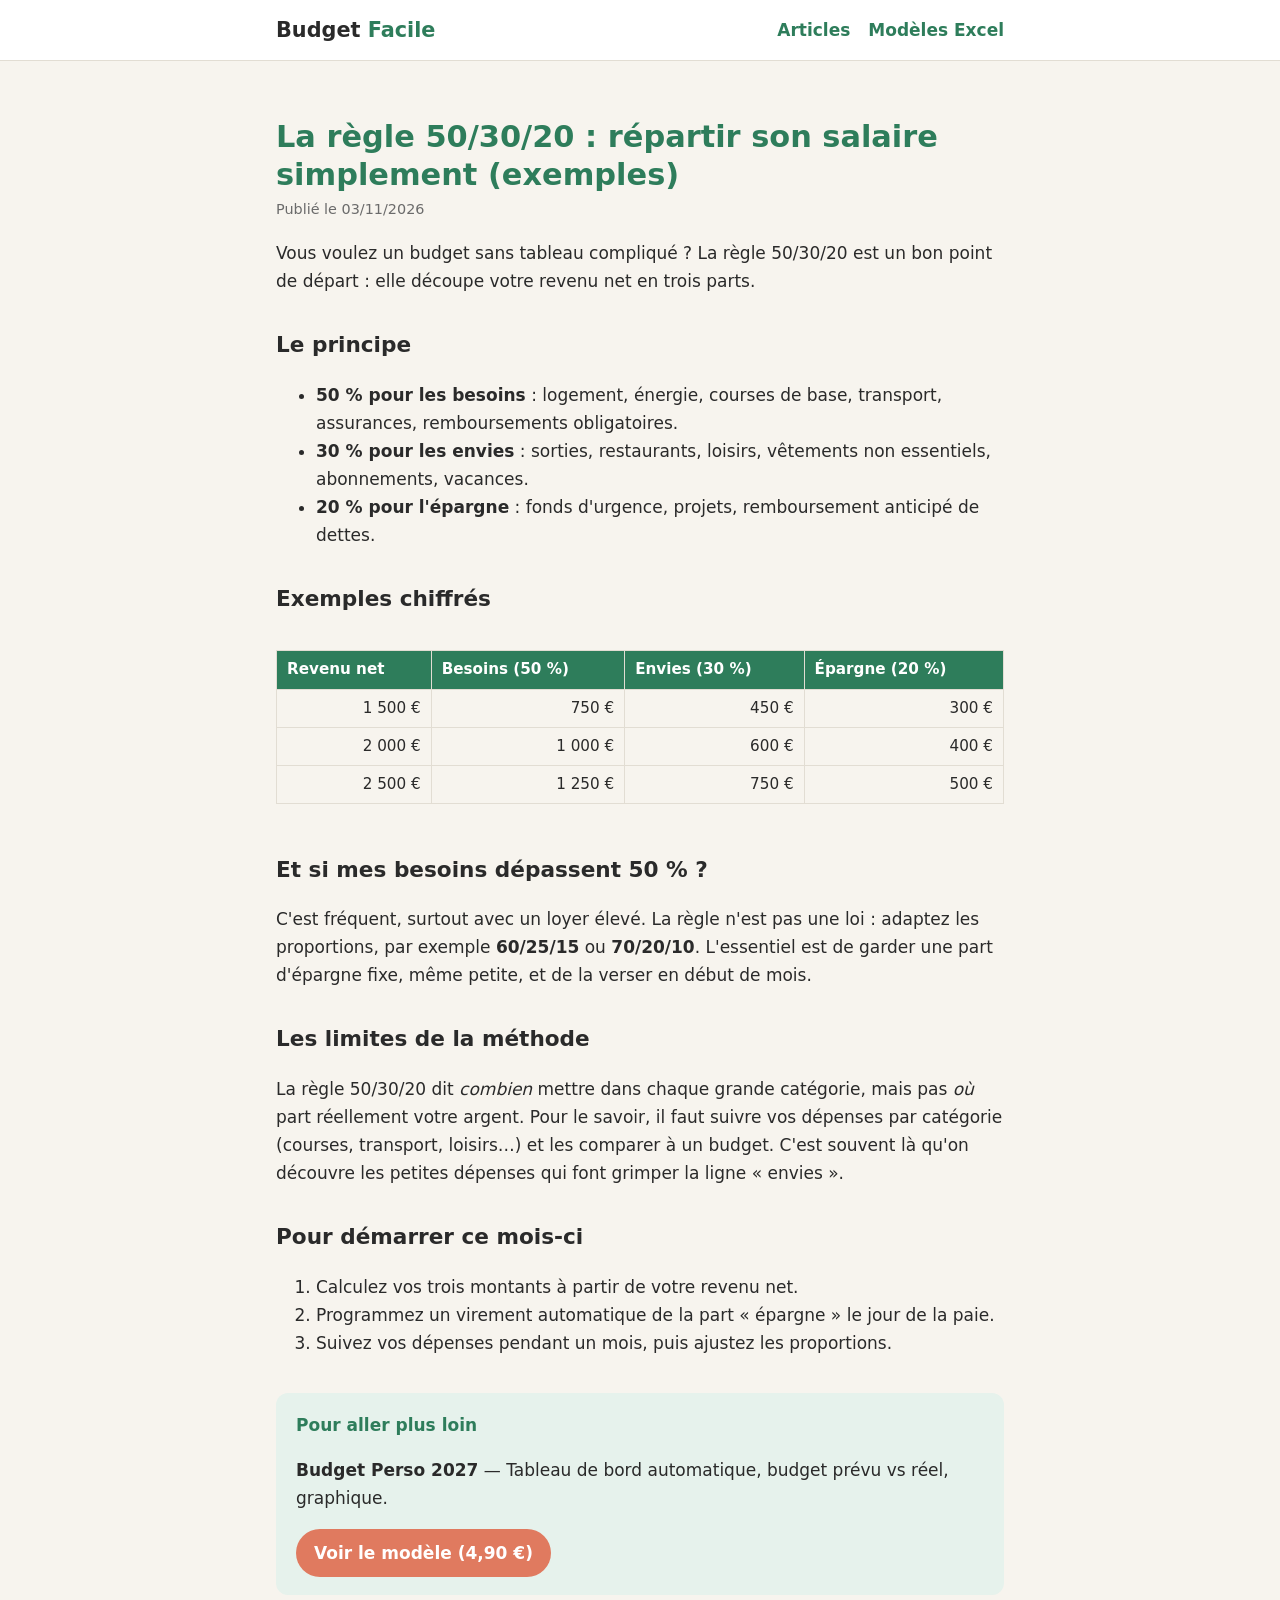
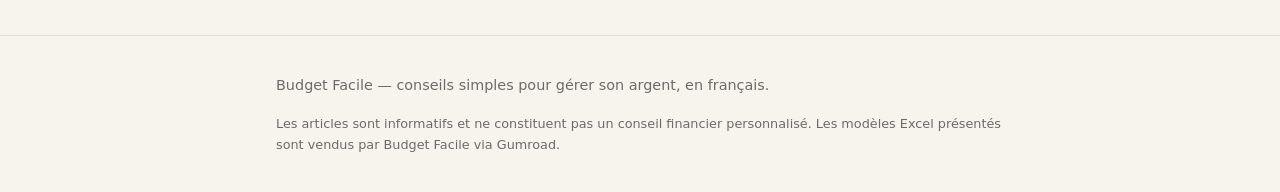
<file: articles/regle-50-30-20.html>
<!doctype html>
<html lang="fr">
<head>
<meta charset="utf-8">
<meta name="viewport" content="width=device-width, initial-scale=1">
<title>La règle 50/30/20 : répartir son salaire simplement (exemples)</title>
<meta name="description" content="La règle 50/30/20 répartit le revenu entre besoins, envies et épargne. Explication, exemples pour 1 500 €, 2 000 € et 2 500 €, et comment l&#x27;adapter si votre loyer est élevé.">
<link rel="canonical" href="https://budgetfacile.github.io/articles/regle-50-30-20.html">
<meta property="og:title" content="La règle 50/30/20 : répartir son salaire simplement (exemples)">
<meta property="og:description" content="La règle 50/30/20 répartit le revenu entre besoins, envies et épargne. Explication, exemples pour 1 500 €, 2 000 € et 2 500 €, et comment l&#x27;adapter si votre loyer est élevé.">
<meta property="og:type" content="article">
<link rel="stylesheet" href="../style.css">
</head>
<body>
<header class="entete"><div class="conteneur">
<a class="logo" href="../index.html">Budget <span>Facile</span></a>
<nav><a href="../index.html">Articles</a><a href="../modeles.html">Modèles Excel</a></nav>
</div></header>
<main class="conteneur">
<article class="article"><h1>La règle 50/30/20 : répartir son salaire simplement (exemples)</h1><p class="date">Publié le 03/11/2026</p><p>Vous voulez un budget sans tableau compliqué ? La règle 50/30/20 est un bon point de départ : elle
découpe votre revenu net en trois parts.</p>

<h2>Le principe</h2>
<ul>
<li><strong>50 % pour les besoins</strong> : logement, énergie, courses de base, transport, assurances,
remboursements obligatoires.</li>
<li><strong>30 % pour les envies</strong> : sorties, restaurants, loisirs, vêtements non essentiels,
abonnements, vacances.</li>
<li><strong>20 % pour l'épargne</strong> : fonds d'urgence, projets, remboursement anticipé de dettes.</li>
</ul>

<h2>Exemples chiffrés</h2>
<div class="tableau-defile"><table>
<tr><th>Revenu net</th><th>Besoins (50 %)</th><th>Envies (30 %)</th><th>Épargne (20 %)</th></tr>
<tr><td class="n">1 500 €</td><td class="n">750 €</td><td class="n">450 €</td><td class="n">300 €</td></tr>
<tr><td class="n">2 000 €</td><td class="n">1 000 €</td><td class="n">600 €</td><td class="n">400 €</td></tr>
<tr><td class="n">2 500 €</td><td class="n">1 250 €</td><td class="n">750 €</td><td class="n">500 €</td></tr>
</table></div>

<h2>Et si mes besoins dépassent 50 % ?</h2>
<p>C'est fréquent, surtout avec un loyer élevé. La règle n'est pas une loi : adaptez les proportions,
par exemple <strong>60/25/15</strong> ou <strong>70/20/10</strong>. L'essentiel est de garder une part
d'épargne fixe, même petite, et de la verser en début de mois.</p>

<h2>Les limites de la méthode</h2>
<p>La règle 50/30/20 dit <em>combien</em> mettre dans chaque grande catégorie, mais pas <em>où</em>
part réellement votre argent. Pour le savoir, il faut suivre vos dépenses par catégorie (courses,
transport, loisirs…) et les comparer à un budget. C'est souvent là qu'on découvre les petites dépenses
qui font grimper la ligne « envies ».</p>

<h2>Pour démarrer ce mois-ci</h2>
<ol>
<li>Calculez vos trois montants à partir de votre revenu net.</li>
<li>Programmez un virement automatique de la part « épargne » le jour de la paie.</li>
<li>Suivez vos dépenses pendant un mois, puis ajustez les proportions.</li>
</ol><aside class="encart"><p class="encart-titre">Pour aller plus loin</p><p><strong>Budget Perso 2027</strong> — Tableau de bord automatique, budget prévu vs réel, graphique.</p><a class="bouton" href="https://killian862.gumroad.com/l/yvxxh">Voir le modèle (4,90 €)</a></aside></article>
</main>
<footer class="pied"><div class="conteneur">
<p>Budget Facile — conseils simples pour gérer son argent, en français.</p>
<p class="petit">Les articles sont informatifs et ne constituent pas un conseil financier personnalisé.
Les modèles Excel présentés sont vendus par Budget Facile via Gumroad.</p>
</div></footer>
</body>
</html>
</file>
<file: style.css>
:root {
  --vert: #2e7d5b;
  --vert-clair: #e6f2ec;
  --orange: #e07a5f;
  --texte: #2a2a2a;
  --gris: #6b6b6b;
  --fond: #f7f4ee;
  --carte: #ffffff;
  --bord: #e2ddd3;
}
@media (prefers-color-scheme: dark) {
  :root {
    --vert: #6cc49a;
    --vert-clair: #1f3a2e;
    --texte: #ece9e2;
    --gris: #a9a59c;
    --fond: #171a18;
    --carte: #212522;
    --bord: #333a35;
  }
}
* { box-sizing: border-box; }
body {
  margin: 0;
  background: var(--fond);
  color: var(--texte);
  font: 17px/1.65 system-ui, -apple-system, "Segoe UI", Roboto, sans-serif;
}
.conteneur { max-width: 760px; margin: 0 auto; padding: 0 16px; }
a { color: var(--vert); }
.entete { border-bottom: 1px solid var(--bord); background: var(--carte); }
.entete .conteneur { display: flex; justify-content: space-between; align-items: center; min-height: 60px; flex-wrap: wrap; gap: 8px; }
.logo { font-weight: 700; font-size: 1.3rem; text-decoration: none; color: var(--texte); }
.logo span { color: var(--vert); }
nav a { margin-left: 18px; text-decoration: none; font-weight: 600; }
.intro { padding: 40px 0 16px; }
.intro h1 { font-size: 2rem; line-height: 1.2; margin: 0 0 8px; color: var(--vert); }
.grille { display: grid; gap: 16px; padding-bottom: 40px; }
.carte {
  display: block; background: var(--carte); border: 1px solid var(--bord); border-radius: 12px;
  padding: 18px 20px; text-decoration: none; color: var(--texte);
}
.carte h2 { font-size: 1.15rem; margin: 0 0 6px; color: var(--vert); }
.carte p { margin: 0 0 12px; color: var(--gris); }
.article { padding: 32px 0 40px; }
.article h1 { font-size: 1.9rem; line-height: 1.25; color: var(--vert); margin-bottom: 4px; }
.article h2 { font-size: 1.35rem; margin-top: 32px; }
.date { color: var(--gris); font-size: 0.9rem; margin-top: 0; }
table { border-collapse: collapse; width: 100%; margin: 16px 0; font-size: 0.95rem; }
th, td { border: 1px solid var(--bord); padding: 6px 10px; text-align: left; }
th { background: var(--vert); color: #fff; }
td.n { text-align: right; font-variant-numeric: tabular-nums; }
.tableau-defile { overflow-x: auto; }
.encart { background: var(--vert-clair); border-radius: 12px; padding: 18px 20px; margin-top: 36px; }
.encart-titre { font-weight: 700; margin: 0 0 6px; color: var(--vert); }
.bouton {
  display: inline-block; background: var(--orange); color: #fff; text-decoration: none;
  font-weight: 700; padding: 10px 18px; border-radius: 999px;
}
.pied { border-top: 1px solid var(--bord); padding: 24px 0; color: var(--gris); font-size: 0.9rem; }
.petit { font-size: 0.8rem; }
</file>
